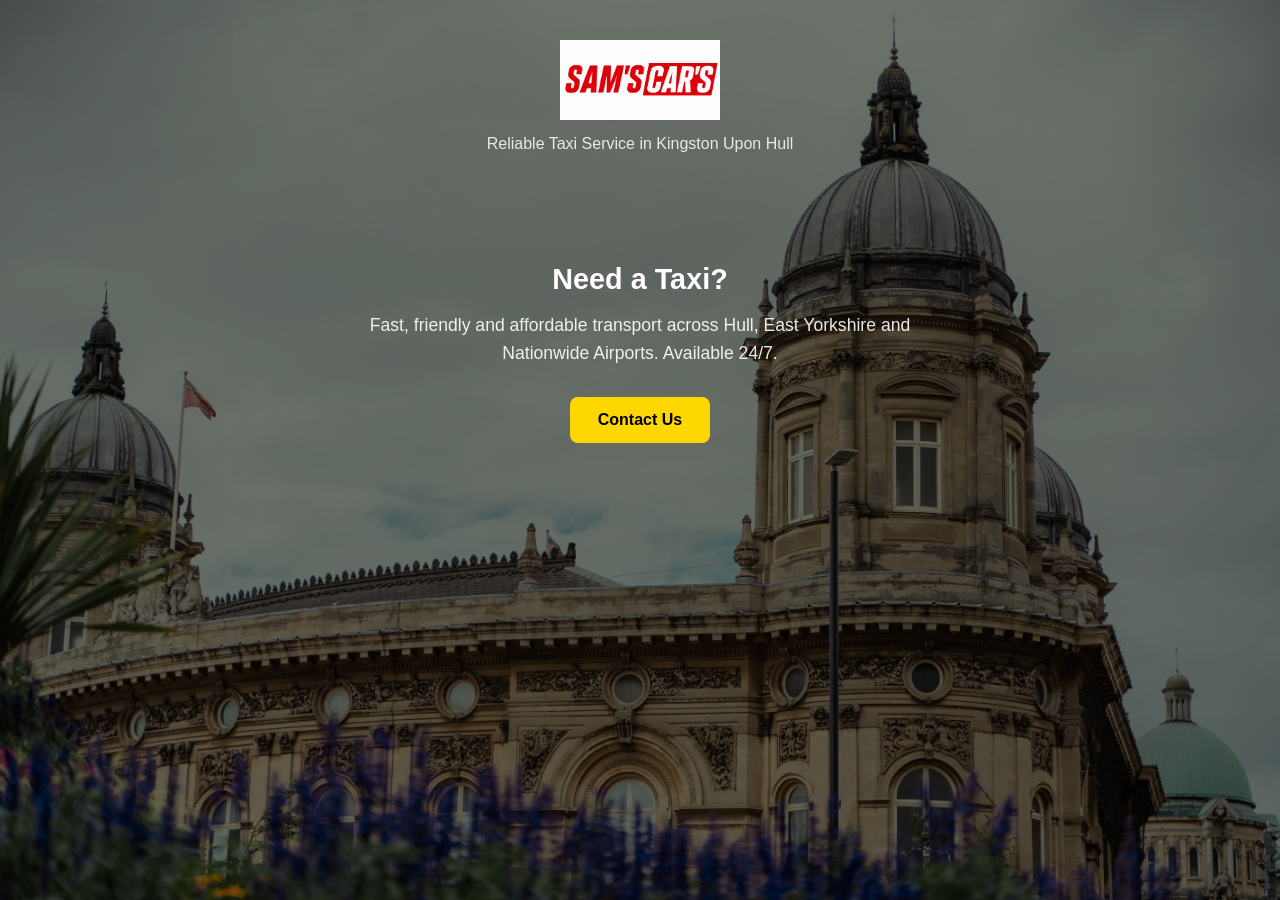
<file: index.html>
<!DOCTYPE html>
<html lang="en">
<head>
  <meta charset="UTF-8">
  <meta name="viewport" content="width=device-width, initial-scale=1.0">
  <title>Sams Cars - Hull Taxi Service</title>
  <link rel="stylesheet" href="style.css">
</head>

<body>

  <!-- Header -->
  <header class="header">
    <img src="samlogo.png" alt="Sam's Cars Logo" class="logo">

    

    <p class="tagline">Reliable Taxi Service in Kingston Upon Hull</p>
  </header>

  <!-- Main Section -->
  <main class="hero">
    <h2>Need a Taxi?</h2>

    <p>
      Fast, friendly and affordable transport across Hull, East Yorkshire and Nationwide Airports.
      Available 24/7.
    </p>

    <a href="sams-cars.co.uk/contact.html" class="btn">Contact Us</a>
  </main>

</body>
</html>
</file>
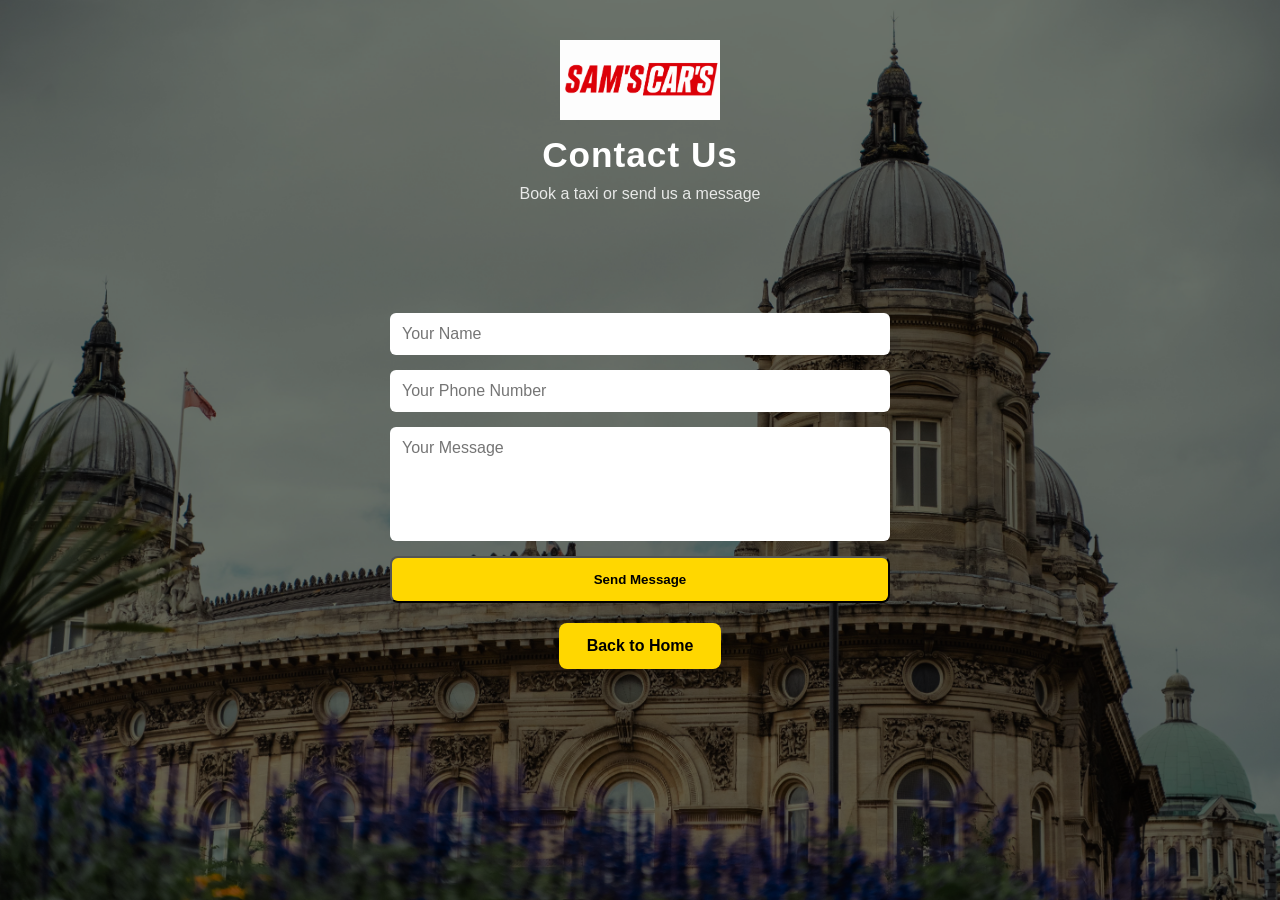
<file: contact.html>
<!DOCTYPE html>
<html lang="en">
<head>
  <meta charset="UTF-8">
  <meta name="viewport" content="width=device-width, initial-scale=1.0">
  <title>Contact Sams Cars</title>
  <link rel="stylesheet" href="style.css">
</head>

<body>

  <!-- Header -->
  <header class="header">
    <img src="samlogo.png" alt="Sam's Cars Logo" class="logo">

    <h1>Contact Us</h1>

    <p class="tagline">Book a taxi or send us a message</p>
  </header>

  <!-- Main Content -->
  <main class="hero">

    <form class="contact-form" action="https://formspree.io/f/xkolkyqw" method="POST">

      <!-- Subject line for emails -->
      <input type="hidden" name="_subject" value="New Taxi Booking Enquiry">

      <input type="text" name="name" placeholder="Your Name" required>

      <input type="tel" name="phone" placeholder="Your Phone Number" required>

      <textarea name="message" placeholder="Your Message" rows="5" required></textarea>

      <button type="submit" class="btn">Send Message</button>

    </form>

    <a href="index.html" class="btn" style="margin-top:20px; display:inline-block;">
      Back to Home
    </a>

  </main>

</body>
</html>
</file>
<file: style.css>
/* Reset */
* {
  margin: 0;
  padding: 0;
  box-sizing: border-box;
  font-family: Arial, Helvetica, sans-serif;
}

/* Background */
body {
  min-height: 100vh;
  color: #fff;
  background-image: url("hull.jpg.jpg");
  background-size: cover;
  background-position: center;
  background-repeat: no-repeat;
  background-attachment: fixed;
  position: relative;
}

/* Dark overlay so text is readable */
body::before {
  content: "";
  position: fixed;
  inset: 0;
  background: rgba(0,0,0,0.55);
  z-index: -1;
}

/* Header */
.header {
  text-align: center;
  padding: 40px 20px 20px;
}

/* Logo (this is your main fix) */
.logo {
  width: 20%;
  max-width: 160px;
  height: auto;
  display: block;
  margin: 0 auto 15px auto;
}

/* Title */
.header h1 {
  font-size: 2.2rem;
  margin-bottom: 10px;
  letter-spacing: 1px;
}

/* Tagline */
.tagline {
  font-size: 1rem;
  opacity: 0.85;
  margin-bottom: 30px;
}

/* Main section */
.hero {
  text-align: center;
  padding: 60px 20px;
}

/* Heading spacing */
.hero h2 {
  font-size: 1.8rem;
  margin-bottom: 15px;
}

/* Paragraph spacing */
.hero p {
  font-size: 1.1rem;
  max-width: 600px;
  margin: 0 auto 30px auto;
  line-height: 1.6;
  opacity: 0.9;
}

/* Button */
.btn {
  display: inline-block;
  padding: 14px 28px;
  background: #ffd700;
  color: #000;
  text-decoration: none;
  border-radius: 8px;
  font-weight: bold;
  transition: 0.3s;
}

/* Button hover effect */
.btn:hover {
  transform: scale(1.05);
  background: #e6c200;
}.contact-form {
  max-width: 500px;
  margin: 0 auto;
  display: flex;
  flex-direction: column;
  gap: 15px;
}

.contact-form input,
.contact-form textarea {
  padding: 12px;
  border-radius: 6px;
  border: none;
  font-size: 1rem;
}

.contact-form textarea {
  resize: none;
}
</file>
